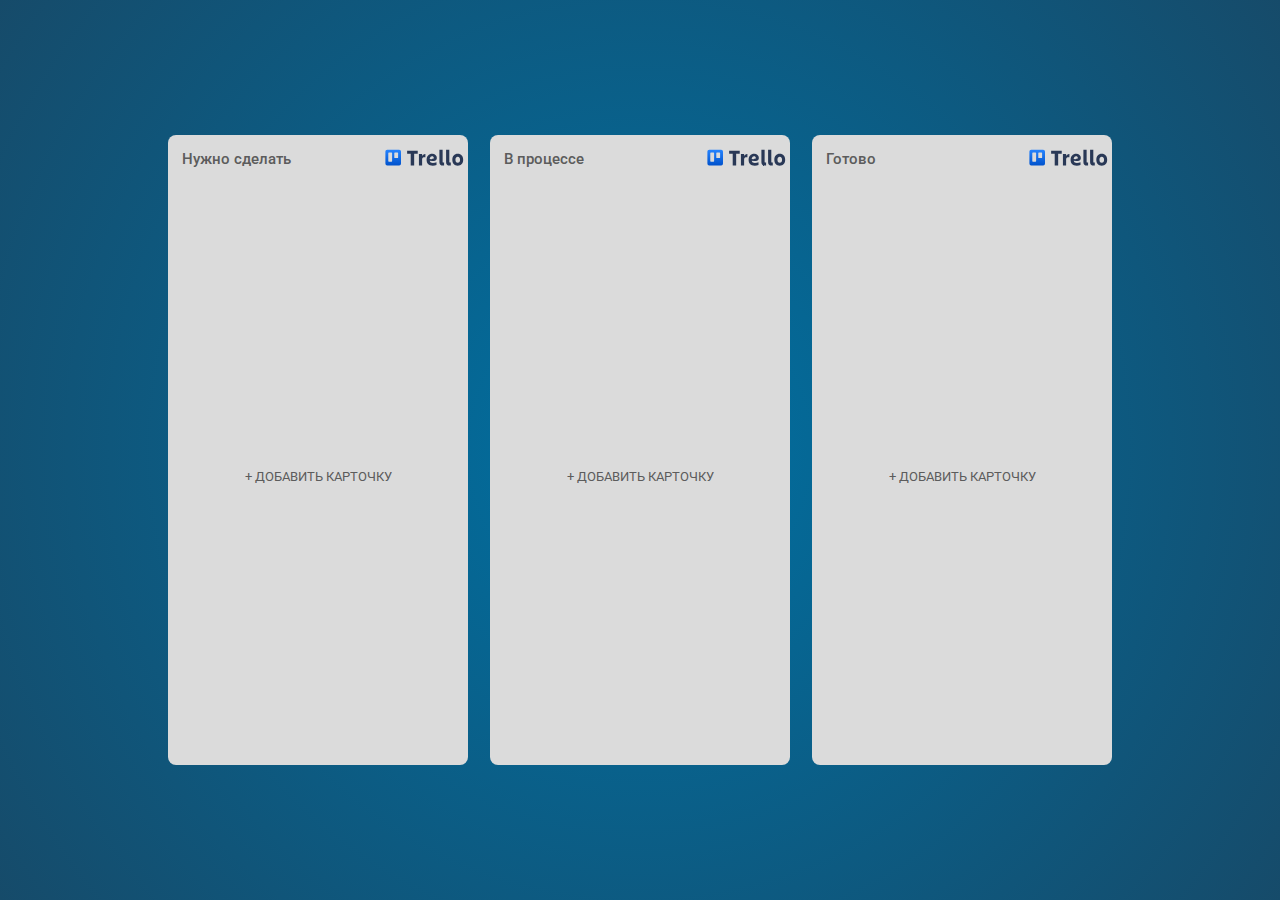
<file: index.html>
<!doctype html><html lang="en"><head><meta charset="UTF-8"><meta name="viewport" content="width=device-width,initial-scale=1"><meta http-equiv="X-UA-Compatible" content="ie=edge"><link href="/favicon.ico" rel="icon" type="image/x-icon" sizes="16x16"><link rel="preconnect" href="https://fonts.googleapis.com"><link rel="preconnect" href="https://fonts.gstatic.com" crossorigin><link href="https://fonts.googleapis.com/css2?family=Roboto:wght@400;500;600&display=swap" rel="stylesheet"><title>Trello</title><link href="main.css" rel="stylesheet"></head><body><div class="trello" id="trello"><div class="block"><div class="block__header"><h4 class="block__title">Нужно сделать</h4><div class="block__logo"><img class="block__logo-img" src="images/becf392fd441a29ddce6.svg" alt="Trello icon"></div></div><div class="block__items"></div><button class="add-button" data-add-button="create">+ Добавить карточку</button></div><div class="block"><div class="block__header"><h4 class="block__title">В процессе</h4><div class="block__logo"><img class="block__logo-img" src="images/becf392fd441a29ddce6.svg" alt="Trello icon"></div></div><div class="block__items"></div><button class="add-button" data-add-button="create">+ Добавить карточку</button></div><div class="block"><div class="block__header"><h4 class="block__title">Готово</h4><div class="block__logo"><img class="block__logo-img" src="images/becf392fd441a29ddce6.svg" alt="Trello icon"></div></div><div class="block__items"></div><button class="add-button" data-add-button="create">+ Добавить карточку</button></div></div><script src="main.js"></script></body></html>
</file>
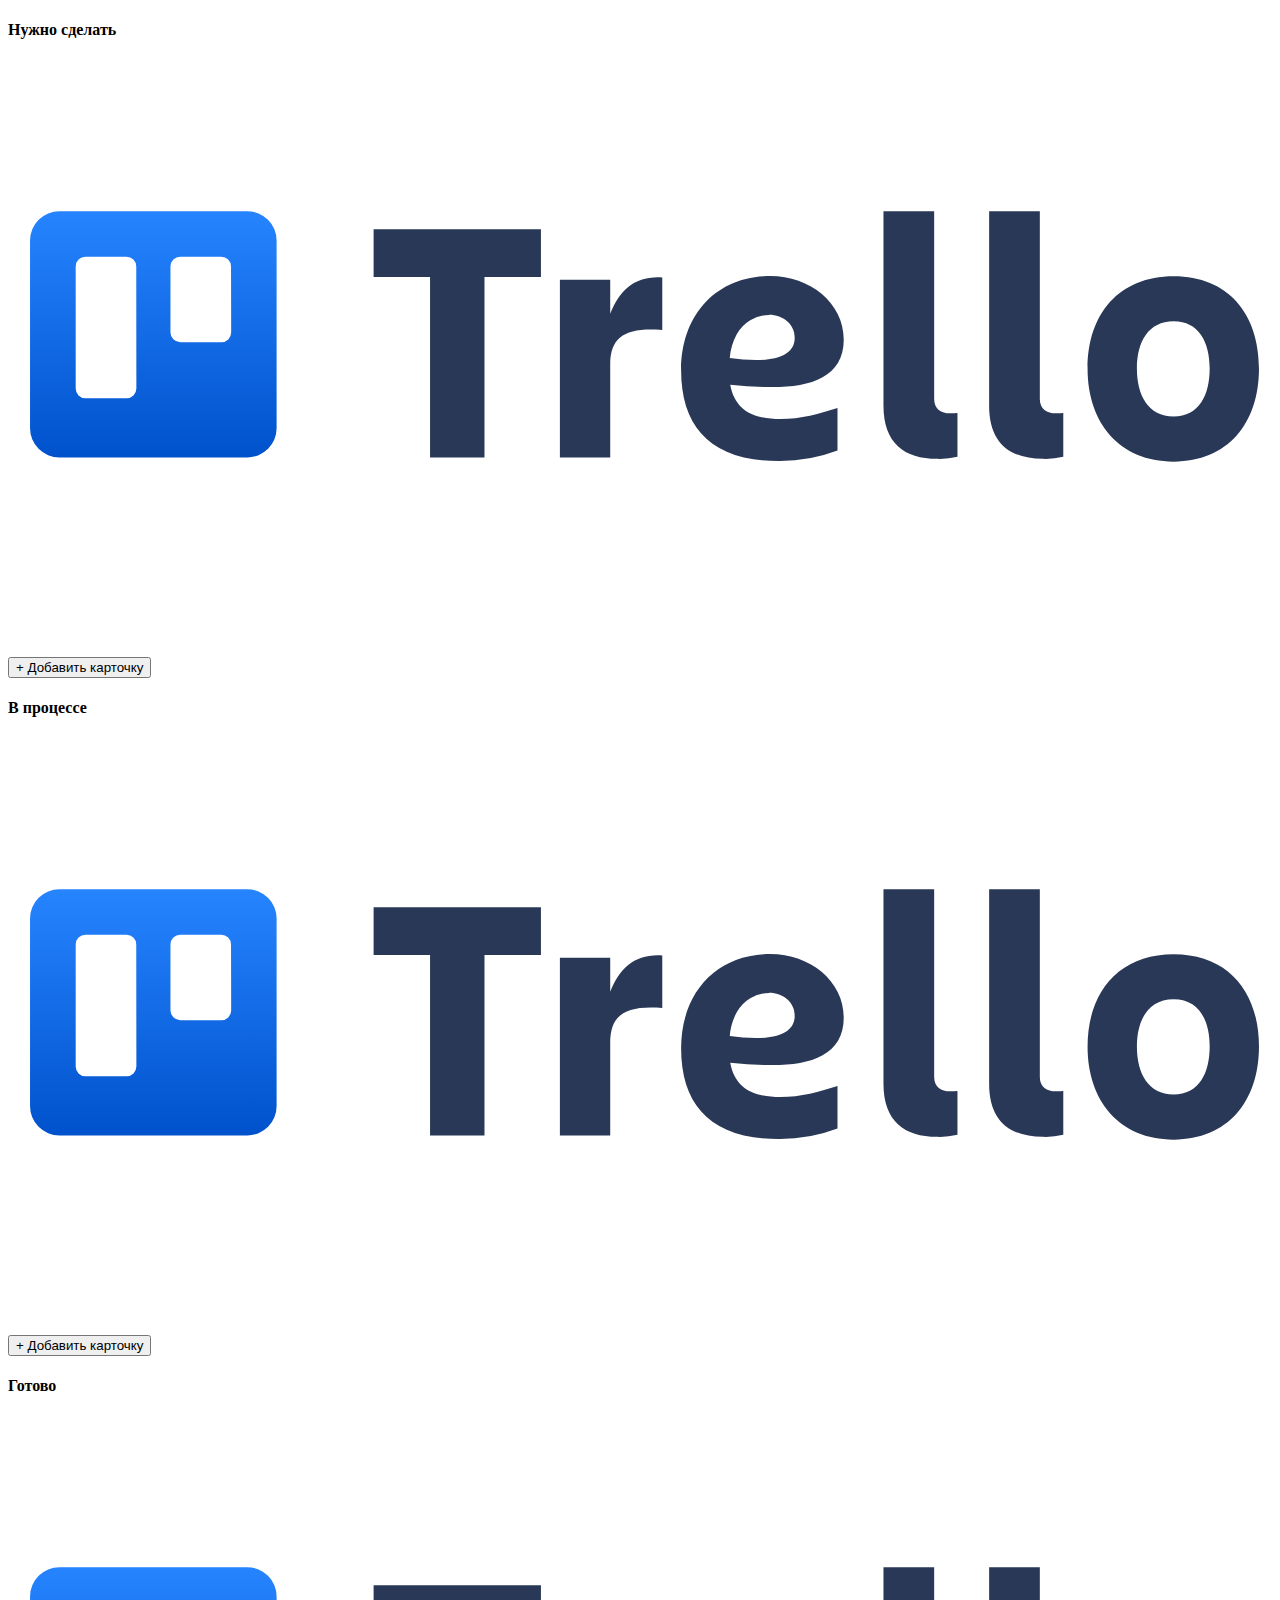
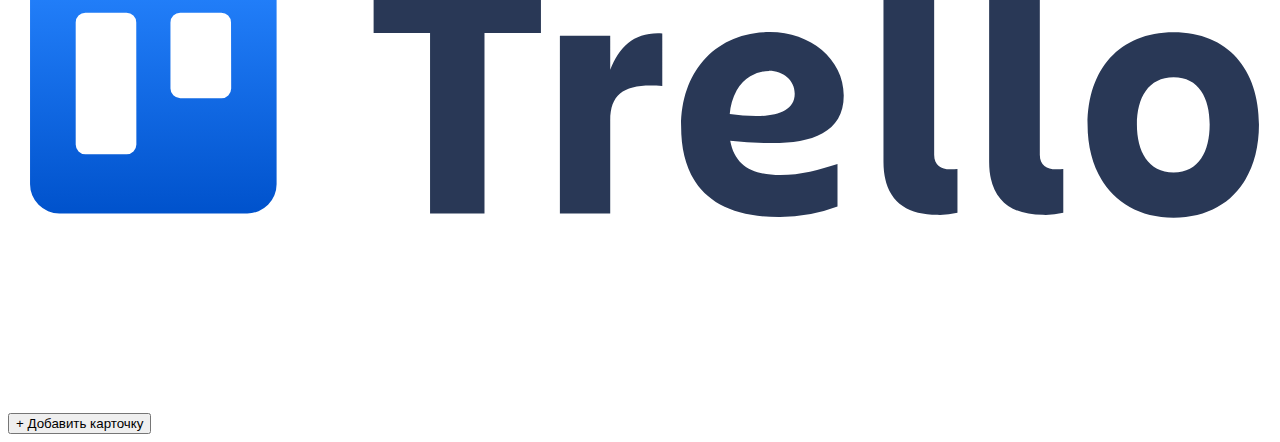
<file: src/index.html>
<!DOCTYPE html>
<html lang="en">
<head>
  <meta charset="UTF-8">
  <meta name="viewport" content="width=device-width, initial-scale=1.0">
  <meta http-equiv="X-UA-Compatible" content="ie=edge">
  <link href="/favicon.ico" rel="icon" type="image/x-icon" sizes="16x16">
  <link rel="preconnect" href="https://fonts.googleapis.com">
  <link rel="preconnect" href="https://fonts.gstatic.com" crossorigin>
  <link href="https://fonts.googleapis.com/css2?family=Roboto:wght@400;500;600&display=swap" rel="stylesheet">
  <title>Trello</title>
</head>
<body>
  <div class="trello" id="trello">

    <div class="block">
      <div class="block__header">
        <h4 class="block__title">Нужно сделать</h4>
        <div class="block__logo">
          <img class="block__logo-img" src="./img/icons/trello-logo-gradient-blue.svg" alt="Trello icon">
        </div>
      </div>
      <div class="block__items"></div>
      <button class="add-button" data-add-button="create">+ Добавить карточку</button>
    </div>

    <div class="block">
      <div class="block__header">
        <h4 class="block__title">В процессе</h4>
        <div class="block__logo">
          <img class="block__logo-img" src="./img/icons/trello-logo-gradient-blue.svg" alt="Trello icon">
        </div>
      </div>
      <div class="block__items"></div>
      <button class="add-button" data-add-button="create">+ Добавить карточку</button>
    </div>

    <div class="block">
      <div class="block__header">
        <h4 class="block__title">Готово</h4>
        <div class="block__logo">
          <img class="block__logo-img" src="./img/icons/trello-logo-gradient-blue.svg" alt="Trello icon">
        </div>
      </div>
      <div class="block__items"></div>
      <button class="add-button" data-add-button="create">+ Добавить карточку</button>
    </div>
    
  </div>
</body>
</html>
</file>
<file: main.css>
*{padding:0;margin:0;box-sizing:border-box}body{position:relative;font-family:Roboto,sans-serif;font-weight:400;color:#5c5c5c;width:100%;height:100vh;background-color:#424242;background-repeat:no-repeat;background-size:cover;background-position:50%}.trello{display:flex;align-items:center;justify-content:center;width:100%;height:100%;padding-left:14px;padding-right:14px;background:radial-gradient(circle,#0070a2 0,#164b6a 100%);margin:0 auto}.trello div.block:nth-child(n+2){margin-left:22px}.block{display:flex;flex-direction:column;width:300px;min-height:70%;max-height:95%;border-radius:8px;padding:14px 4px;background-color:#dbdbdb}.block__title{font-size:15px;font-weight:500;text-align:left;user-select:none;padding-left:10px;padding-right:10px}.block__header{display:flex;justify-content:space-between;align-items:center;height:20px;margin-bottom:5px}.block__logo-img{display:block;width:80px}.block__items{overflow-y:auto;overflow-x:hidden;padding:8px 9px 10px}.block__items::-webkit-scrollbar{width:8px;background-color:#cacaca}.block__items::-webkit-scrollbar-thumb{background-color:#818181;border-radius:4px}.block__item{position:relative;max-width:266px;width:100%;font-size:16px;padding:6px 8px;border-radius:4px;background:#fff;-webkit-box-shadow:4px 4px 8px 0 rgba(34,60,80,.2);-moz-box-shadow:4px 4px 8px 0 rgba(34,60,80,.2);box-shadow:4px 4px 8px 0 rgba(34,60,80,.2);cursor:move;margin:0 auto;word-break:break-all}.block__item-remove{position:absolute;right:-7px;top:-4px;width:19px;height:19px;background-image:url(images/189b0d09e4d9de3eaef4.svg);background-repeat:no-repeat;cursor:pointer;opacity:0;transition:all .2s ease;transition-delay:.2s}.block__item:hover .block__item-remove{transform:rotate(180deg);opacity:1;transition:all .2s ease;transition-delay:.5s}.block__items :nth-child(n+2){margin-top:8px}.add-button{flex:1 1;font-family:inherit;font-size:13px;color:inherit;text-transform:uppercase;border:1px dashed transparent;padding:8px;margin:10px 10px 0;border-radius:6px;background-color:transparent;cursor:pointer;transition:all .2s linear}.add-button:hover{background-color:#c9c9c9;border:1px dashed #000;transition:all .2s linear}.draggable{cursor:grab;position:absolute;opacity:.9;z-index:50;pointer-events:none;transform:rotate(1deg)}.prev-item{width:100%;border-radius:5px;border:1px dashed #000;opacity:.75;background-color:#f8f8f8;cursor:pointer}.block__add{margin:14px 12px 0;background-color:#fff;padding:10px;border-radius:5px;-webkit-box-shadow:4px 4px 8px 0 rgba(34,60,80,.2);-moz-box-shadow:4px 4px 8px 0 rgba(34,60,80,.2);box-shadow:4px 4px 8px 0 rgba(34,60,80,.2)}.block__add-field{font-family:inherit;tab-size:14px;color:inherit;width:100%;padding:4px 8px;resize:none;outline:none;border-radius:5px;border:1px solid #a9a9a9;transition:border .2s linear}.block__add-field::-webkit-scrollbar{width:8px;background-color:#cacaca}.block__add-field::-webkit-scrollbar-thumb{background-color:#818181;border-radius:4px}.block__add-field:focus{border:1px solid #727272;transition:border .2s linear}.block__add-field::placeholder{font-family:inherit;font-size:13px;font-weight:400;opacity:.8}.block__add-buttons{display:flex;align-items:center;justify-content:space-evenly;flex-wrap:wrap;margin-top:5px}.block__add-button{font-family:inherit;font-size:12px;color:#fff;text-transform:uppercase;outline:none;border:none;padding:5px 13px;border-radius:5px;cursor:pointer;transition:all .3s ease;box-shadow:4px 4px 8px 0 rgba(34,60,80,.2)}button[data-add-button=add]{background-color:#1595d1}button[data-add-button=add]:hover{padding:5px 13px;background-color:#057bb2;transition:all .3s ease}button[data-add-button=close]{background-color:rgba(239,95,79,.9686274509803922)}button[data-add-button=close]:hover{padding:5px 13px;background-color:rgba(222,49,30,.9686274509803922);transition:all .3s ease}.hidden{display:none}
</file>
